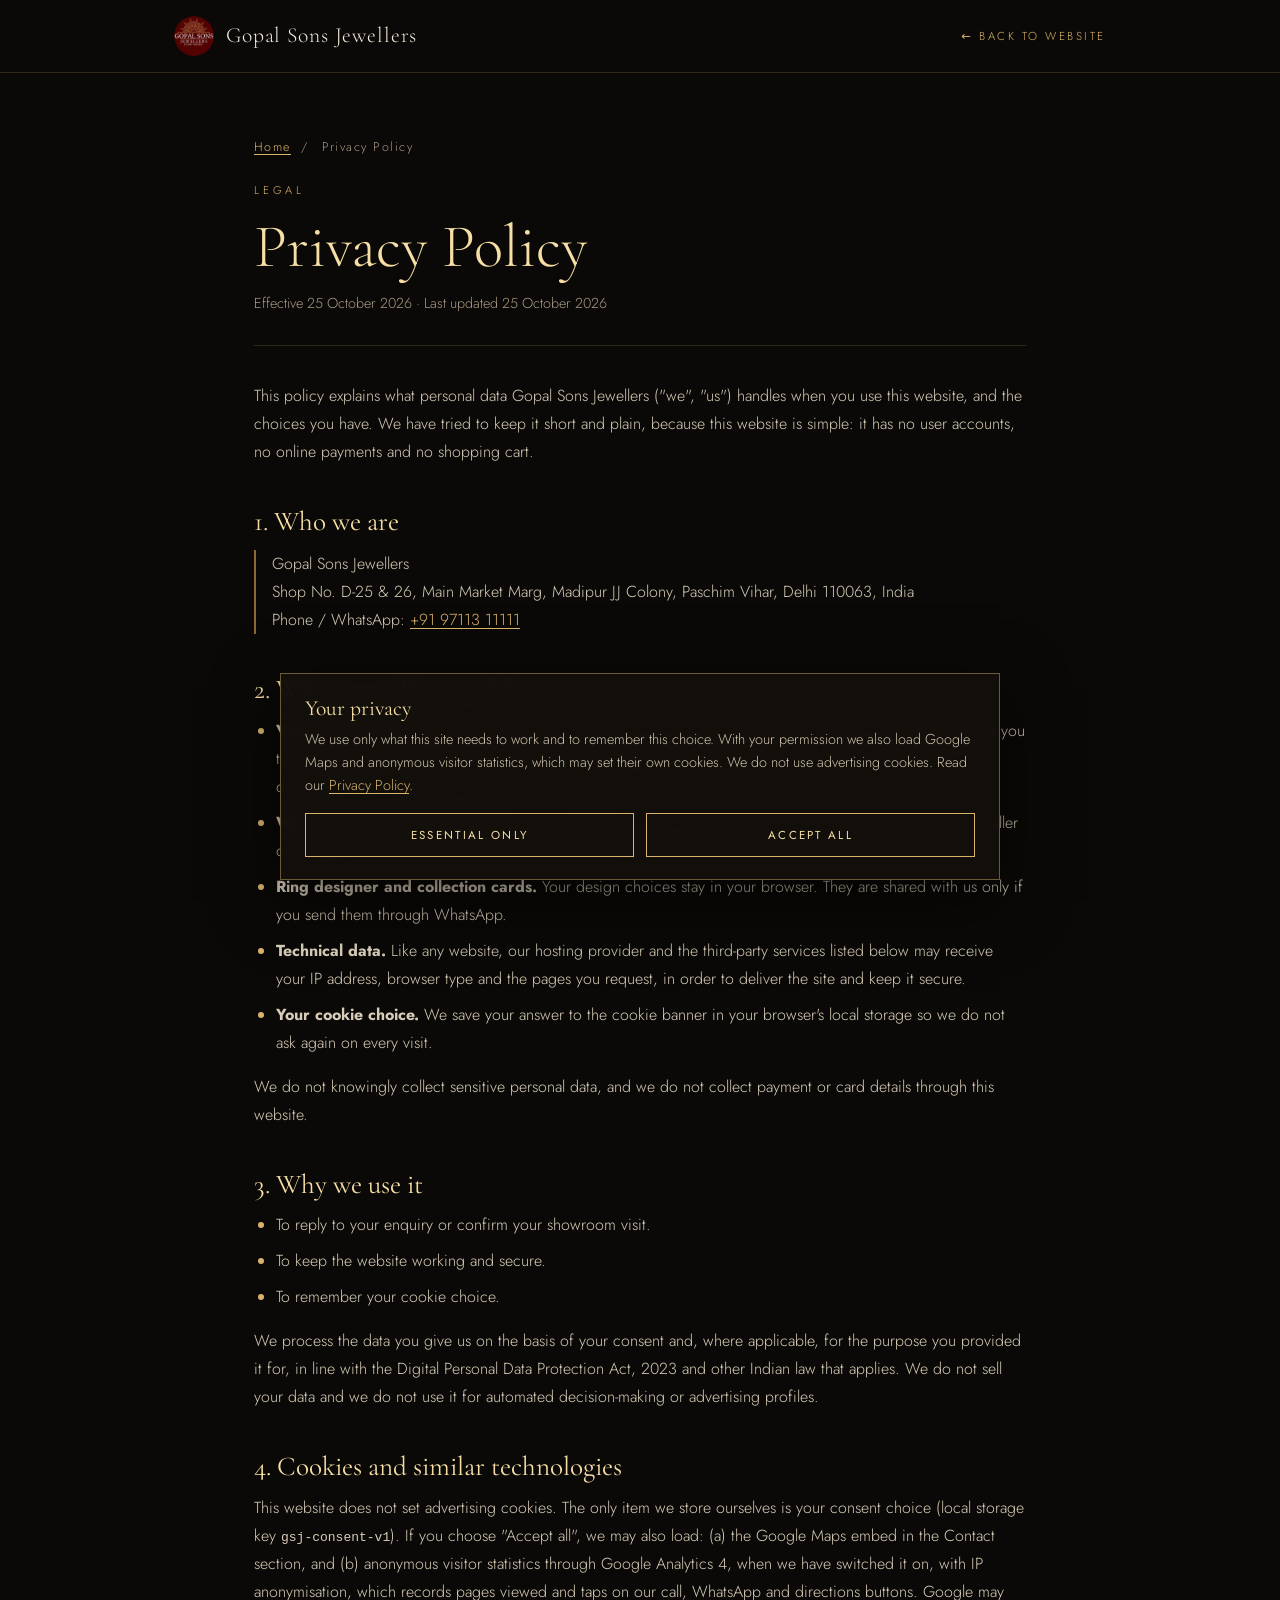
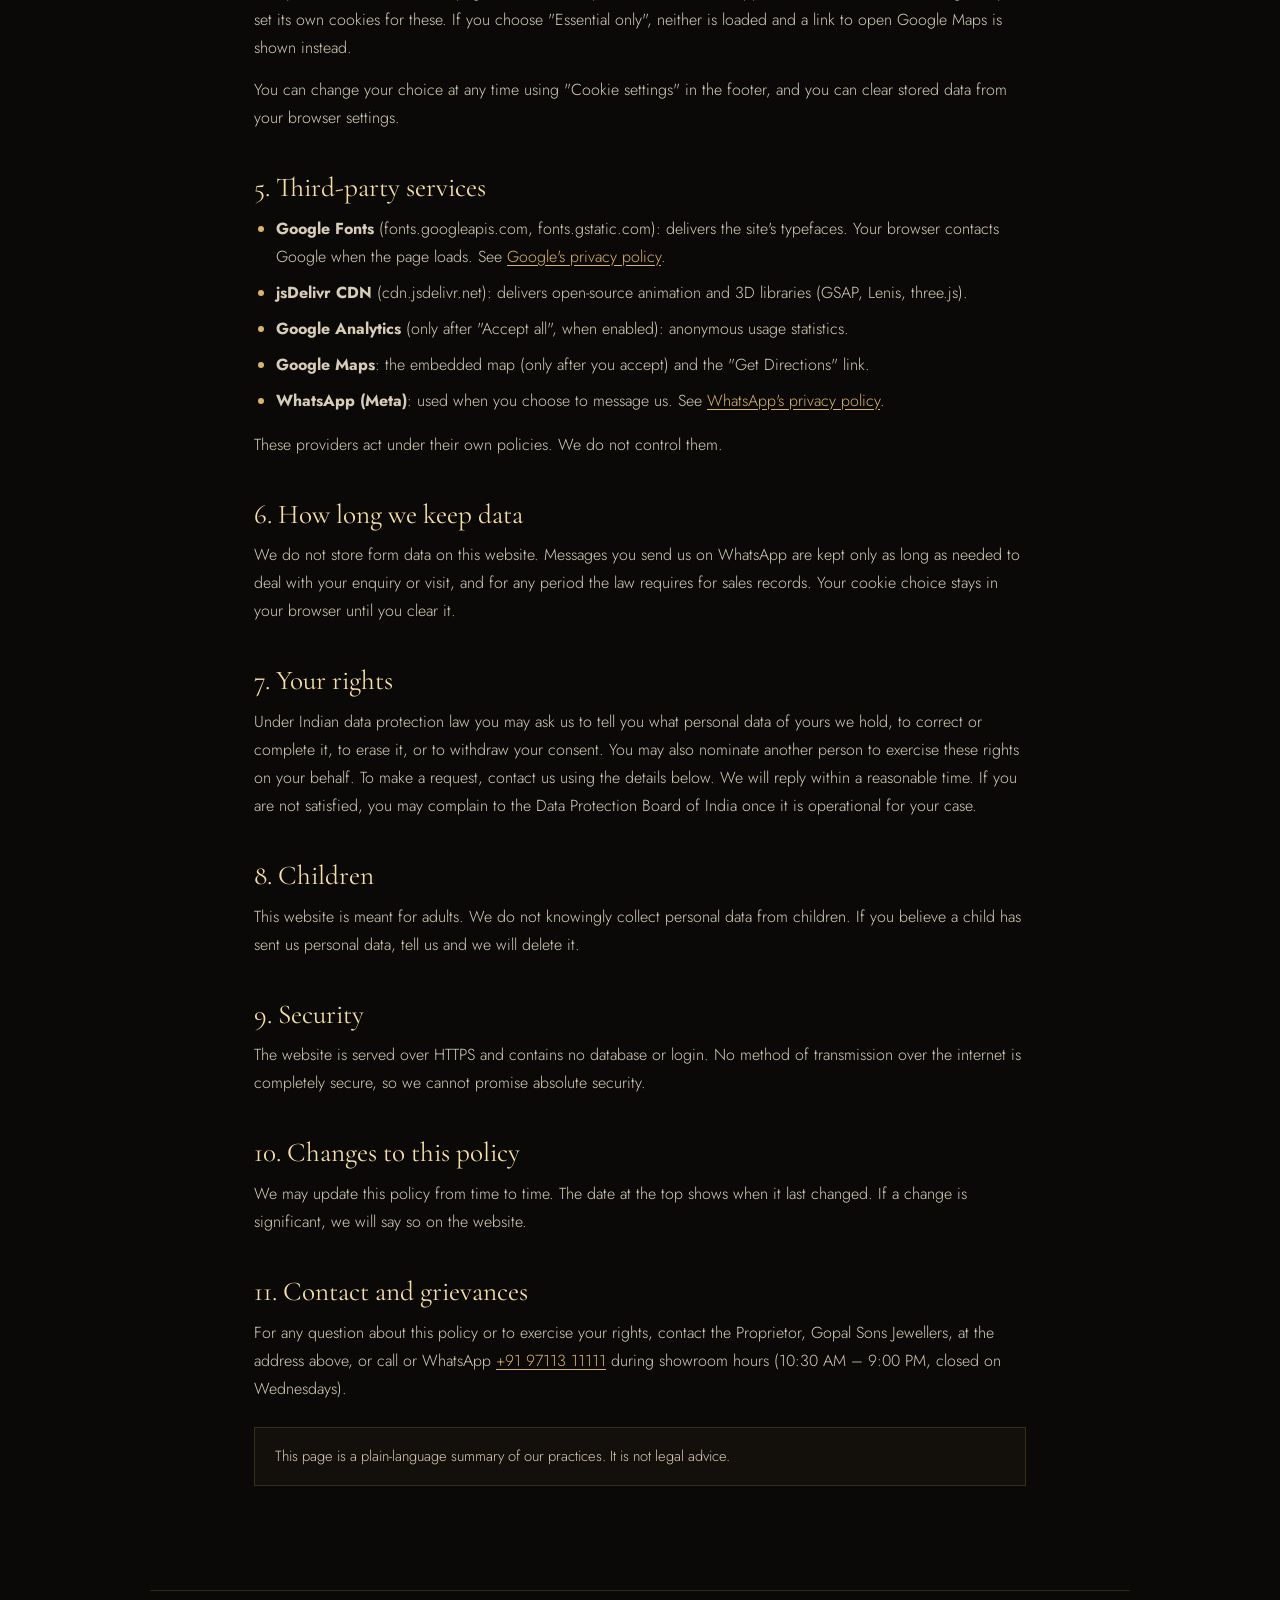
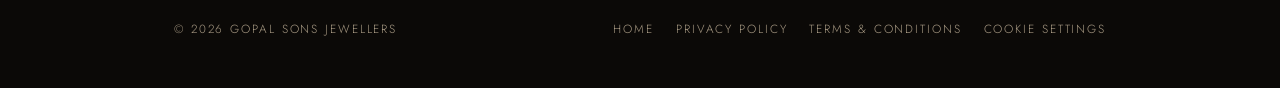
<file: privacy.html>
<!DOCTYPE html>
<html lang="en">
<head>
<meta charset="UTF-8">
<meta name="viewport" content="width=device-width, initial-scale=1.0">
<title>Privacy Policy | Gopal Sons Jewellers, Madipur, Delhi</title>
<meta name="description" content="How Gopal Sons Jewellers, Madipur, Paschim Vihar, Delhi handles your personal data, cookies and third-party services on this website.">
<meta name="robots" content="index, follow">
<link rel="canonical" href="https://YOUR-DOMAIN.COM/privacy.html">
<meta name="theme-color" content="#0b0907">
<meta property="og:type" content="website">
<meta property="og:site_name" content="Gopal Sons Jewellers">
<meta property="og:locale" content="en_IN">
<meta property="og:title" content="Privacy Policy | Gopal Sons Jewellers">
<meta property="og:description" content="How Gopal Sons Jewellers handles your personal data, cookies and third-party services.">
<meta property="og:url" content="https://YOUR-DOMAIN.COM/privacy.html">
<meta property="og:image" content="https://YOUR-DOMAIN.COM/assets/img/og-image.jpg">
<meta property="og:image:width" content="1200">
<meta property="og:image:height" content="630">
<meta property="og:image:alt" content="Gopal Sons Jewellers showroom front, Madipur Main Market, Delhi">
<meta name="twitter:card" content="summary_large_image">
<meta name="twitter:title" content="Privacy Policy | Gopal Sons Jewellers">
<meta name="twitter:description" content="How Gopal Sons Jewellers handles your personal data, cookies and third-party services.">
<meta name="twitter:image" content="https://YOUR-DOMAIN.COM/assets/img/og-image.jpg">
<link rel="icon" href="/favicon.ico" sizes="any">
<link rel="icon" type="image/png" sizes="32x32" href="assets/img/favicon-32.png">
<link rel="icon" type="image/png" sizes="64x64" href="assets/img/favicon-64.png">
<link rel="apple-touch-icon" href="assets/img/apple-touch-icon.png">
<link rel="preconnect" href="https://fonts.googleapis.com">
<link rel="preconnect" href="https://fonts.gstatic.com" crossorigin>
<link rel="stylesheet" href="https://fonts.googleapis.com/css2?family=Cormorant+Garamond:ital,wght@0,300;0,400;0,500;1,300;1,400&family=Jost:wght@300;400&display=swap">
<link rel="stylesheet" href="assets/legal.css">
<link rel="stylesheet" href="assets/consent.css">
<script type="application/ld+json">{"@context": "https://schema.org", "@type": "BreadcrumbList", "itemListElement": [{"@type": "ListItem", "position": 1, "name": "Home", "item": "https://YOUR-DOMAIN.COM/"}, {"@type": "ListItem", "position": 2, "name": "Privacy Policy", "item": "https://YOUR-DOMAIN.COM/privacy.html"}]}</script>
</head>
<body>
<a class="skip" href="#main">Skip to content</a>
<header class="bar"><div class="in">
  <a class="brand" href="/"><img src="assets/img/logo-192.png" alt="" width="40" height="40">Gopal Sons Jewellers</a>
  <a class="back" href="/">&larr; Back to website</a>
</div></header>

<main id="main">
  <nav class="crumbs" aria-label="Breadcrumb"><a href="/">Home</a> <span aria-hidden="true">/</span> <span aria-current="page">Privacy Policy</span></nav>
  <div class="eyebrow">Legal</div>
  <h1>Privacy Policy</h1>
  <p class="meta">Effective 25 October 2026 · Last updated 25 October 2026</p>

  <p>This policy explains what personal data Gopal Sons Jewellers ("we", "us") handles when you use this website, and the choices you have. We have tried to keep it short and plain, because this website is simple: it has no user accounts, no online payments and no shopping cart.</p>

  <h2>1. Who we are</h2>
  <address>Gopal Sons Jewellers<br>Shop No. D-25 &amp; 26, Main Market Marg, Madipur JJ Colony, Paschim Vihar, Delhi 110063, India<br>Phone / WhatsApp: <a href="tel:+919711311111">+91 97113 11111</a></address>

  <h2>2. What we collect, and how</h2>
  <ul>
    <li><strong>Visit booking form.</strong> If you use "Book a Visit", the name, phone number, area of interest and preferred date you type are used only to build a pre-filled WhatsApp message. Nothing is sent to our servers. We receive your details only if you choose to press send in WhatsApp.</li>
    <li><strong>WhatsApp and call buttons.</strong> Tapping a WhatsApp, call or directions link opens WhatsApp, your phone dialler or Google Maps. What you share from there is handled by those services.</li>
    <li><strong>Ring designer and collection cards.</strong> Your design choices stay in your browser. They are shared with us only if you send them through WhatsApp.</li>
    <li><strong>Technical data.</strong> Like any website, our hosting provider and the third-party services listed below may receive your IP address, browser type and the pages you request, in order to deliver the site and keep it secure.</li>
    <li><strong>Your cookie choice.</strong> We save your answer to the cookie banner in your browser's local storage so we do not ask again on every visit.</li>
  </ul>
  <p>We do not knowingly collect sensitive personal data, and we do not collect payment or card details through this website.</p>

  <h2>3. Why we use it</h2>
  <ul>
    <li>To reply to your enquiry or confirm your showroom visit.</li>
    <li>To keep the website working and secure.</li>
    <li>To remember your cookie choice.</li>
  </ul>
  <p>We process the data you give us on the basis of your consent and, where applicable, for the purpose you provided it for, in line with the Digital Personal Data Protection Act, 2023 and other Indian law that applies. We do not sell your data and we do not use it for automated decision-making or advertising profiles.</p>

  <h2>4. Cookies and similar technologies</h2>
  <p>This website does not set advertising cookies. The only item we store ourselves is your consent choice (local storage key <code>gsj-consent-v1</code>). If you choose "Accept all", we may also load: (a) the Google Maps embed in the Contact section, and (b) anonymous visitor statistics through Google Analytics 4, when we have switched it on, with IP anonymisation, which records pages viewed and taps on our call, WhatsApp and directions buttons. Google may set its own cookies for these. If you choose "Essential only", neither is loaded and a link to open Google Maps is shown instead.</p>
  <p>You can change your choice at any time using "Cookie settings" in the footer, and you can clear stored data from your browser settings.</p>

  <h2>5. Third-party services</h2>
  <ul>
    <li><strong>Google Fonts</strong> (fonts.googleapis.com, fonts.gstatic.com): delivers the site's typefaces. Your browser contacts Google when the page loads. See <a href="https://policies.google.com/privacy" target="_blank" rel="noopener">Google's privacy policy</a>.</li>
    <li><strong>jsDelivr CDN</strong> (cdn.jsdelivr.net): delivers open-source animation and 3D libraries (GSAP, Lenis, three.js).</li>
    <li><strong>Google Analytics</strong> (only after "Accept all", when enabled): anonymous usage statistics.</li>
    <li><strong>Google Maps</strong>: the embedded map (only after you accept) and the "Get Directions" link.</li>
    <li><strong>WhatsApp (Meta)</strong>: used when you choose to message us. See <a href="https://www.whatsapp.com/legal/privacy-policy" target="_blank" rel="noopener">WhatsApp's privacy policy</a>.</li>
  </ul>
  <p>These providers act under their own policies. We do not control them.</p>

  <h2>6. How long we keep data</h2>
  <p>We do not store form data on this website. Messages you send us on WhatsApp are kept only as long as needed to deal with your enquiry or visit, and for any period the law requires for sales records. Your cookie choice stays in your browser until you clear it.</p>

  <h2>7. Your rights</h2>
  <p>Under Indian data protection law you may ask us to tell you what personal data of yours we hold, to correct or complete it, to erase it, or to withdraw your consent. You may also nominate another person to exercise these rights on your behalf. To make a request, contact us using the details below. We will reply within a reasonable time. If you are not satisfied, you may complain to the Data Protection Board of India once it is operational for your case.</p>

  <h2>8. Children</h2>
  <p>This website is meant for adults. We do not knowingly collect personal data from children. If you believe a child has sent us personal data, tell us and we will delete it.</p>

  <h2>9. Security</h2>
  <p>The website is served over HTTPS and contains no database or login. No method of transmission over the internet is completely secure, so we cannot promise absolute security.</p>

  <h2>10. Changes to this policy</h2>
  <p>We may update this policy from time to time. The date at the top shows when it last changed. If a change is significant, we will say so on the website.</p>

  <h2>11. Contact and grievances</h2>
  <p>For any question about this policy or to exercise your rights, contact the Proprietor, Gopal Sons Jewellers, at the address above, or call or WhatsApp <a href="tel:+919711311111">+91 97113 11111</a> during showroom hours (10:30 AM – 9:00 PM, closed on Wednesdays).</p>

  <p class="note">This page is a plain-language summary of our practices. It is not legal advice.</p>
</main>

<footer class="mini">
  <span>© <span id="yr">2026</span> Gopal Sons Jewellers</span>
  <nav aria-label="Legal">
    <a href="/">Home</a>
    <a href="privacy.html" aria-current="page">Privacy Policy</a>
    <a href="terms.html">Terms &amp; Conditions</a>
    <button type="button" data-cookie-settings>Cookie settings</button>
  </nav>
</footer>
<script>document.getElementById('yr').textContent=new Date().getFullYear();</script>
<script src="assets/consent.js"></script>
<script src="assets/analytics.js"></script>
</body>
</html>
</file>
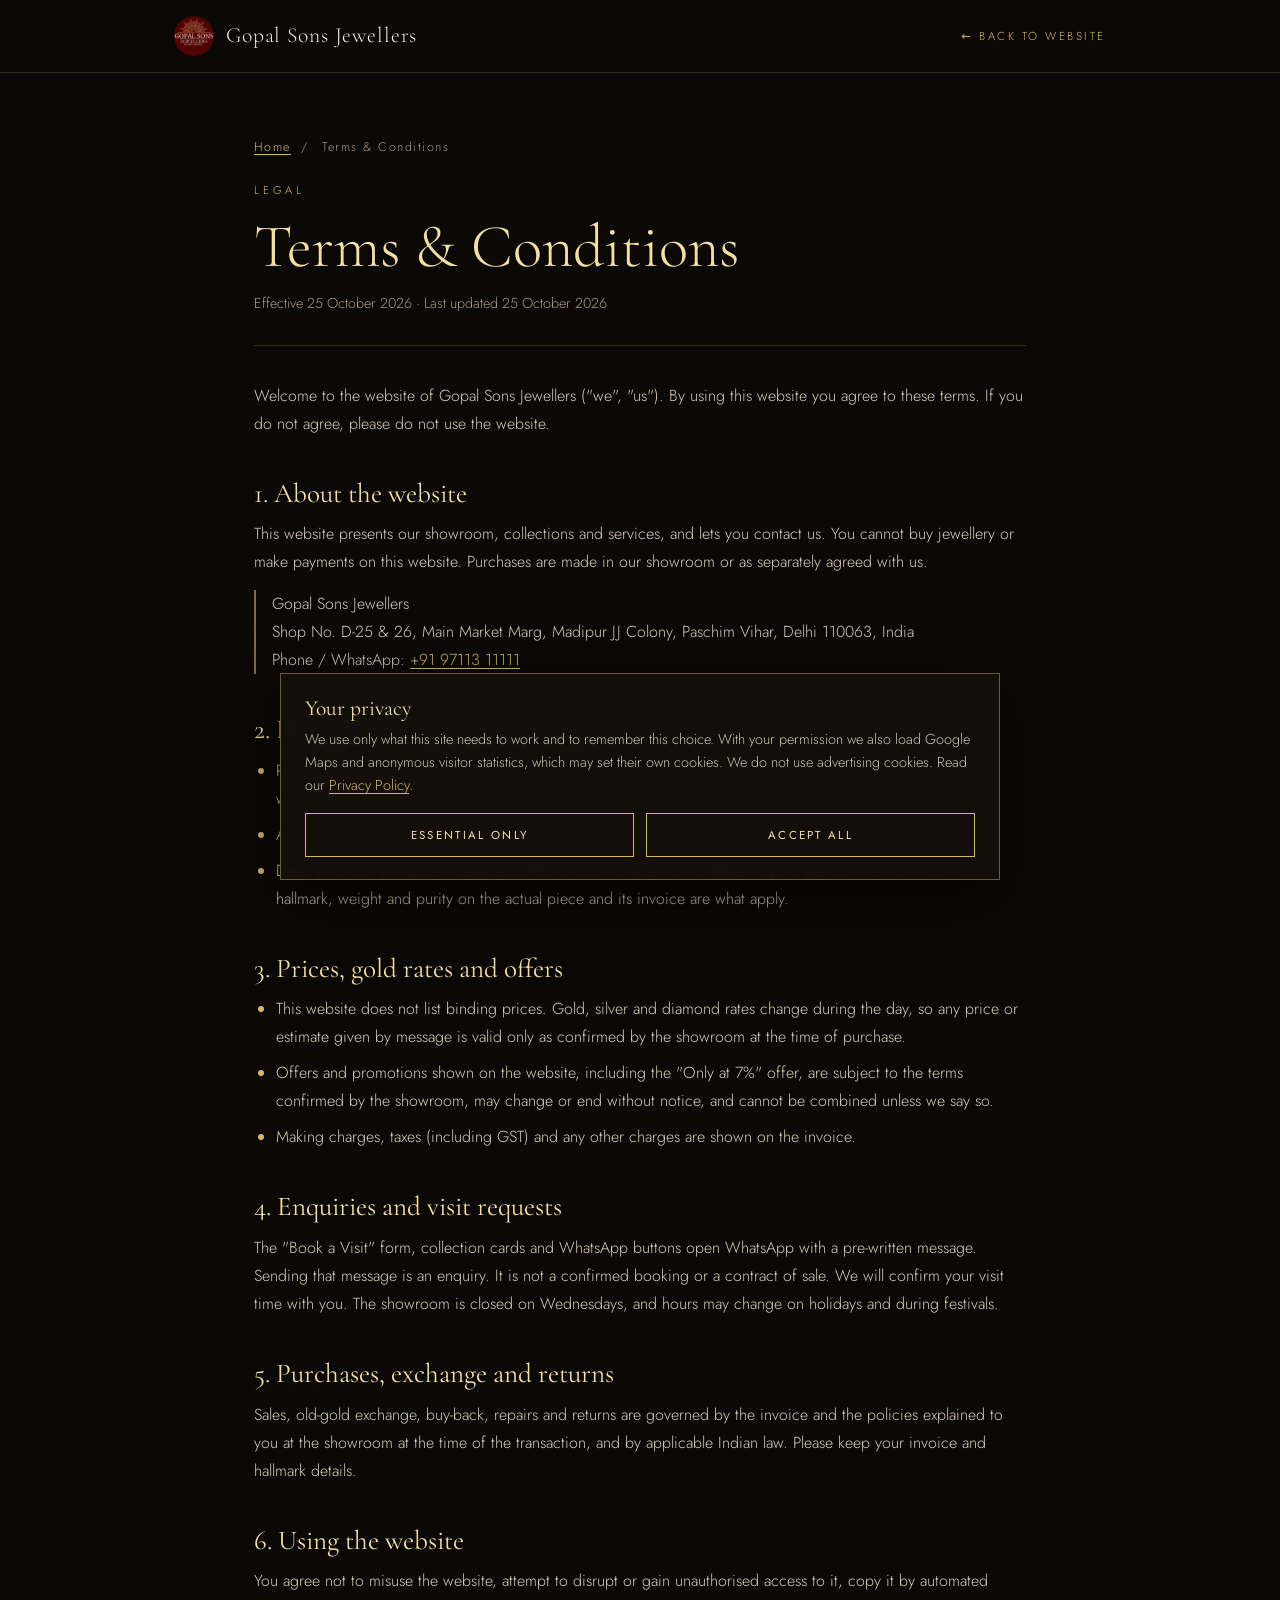
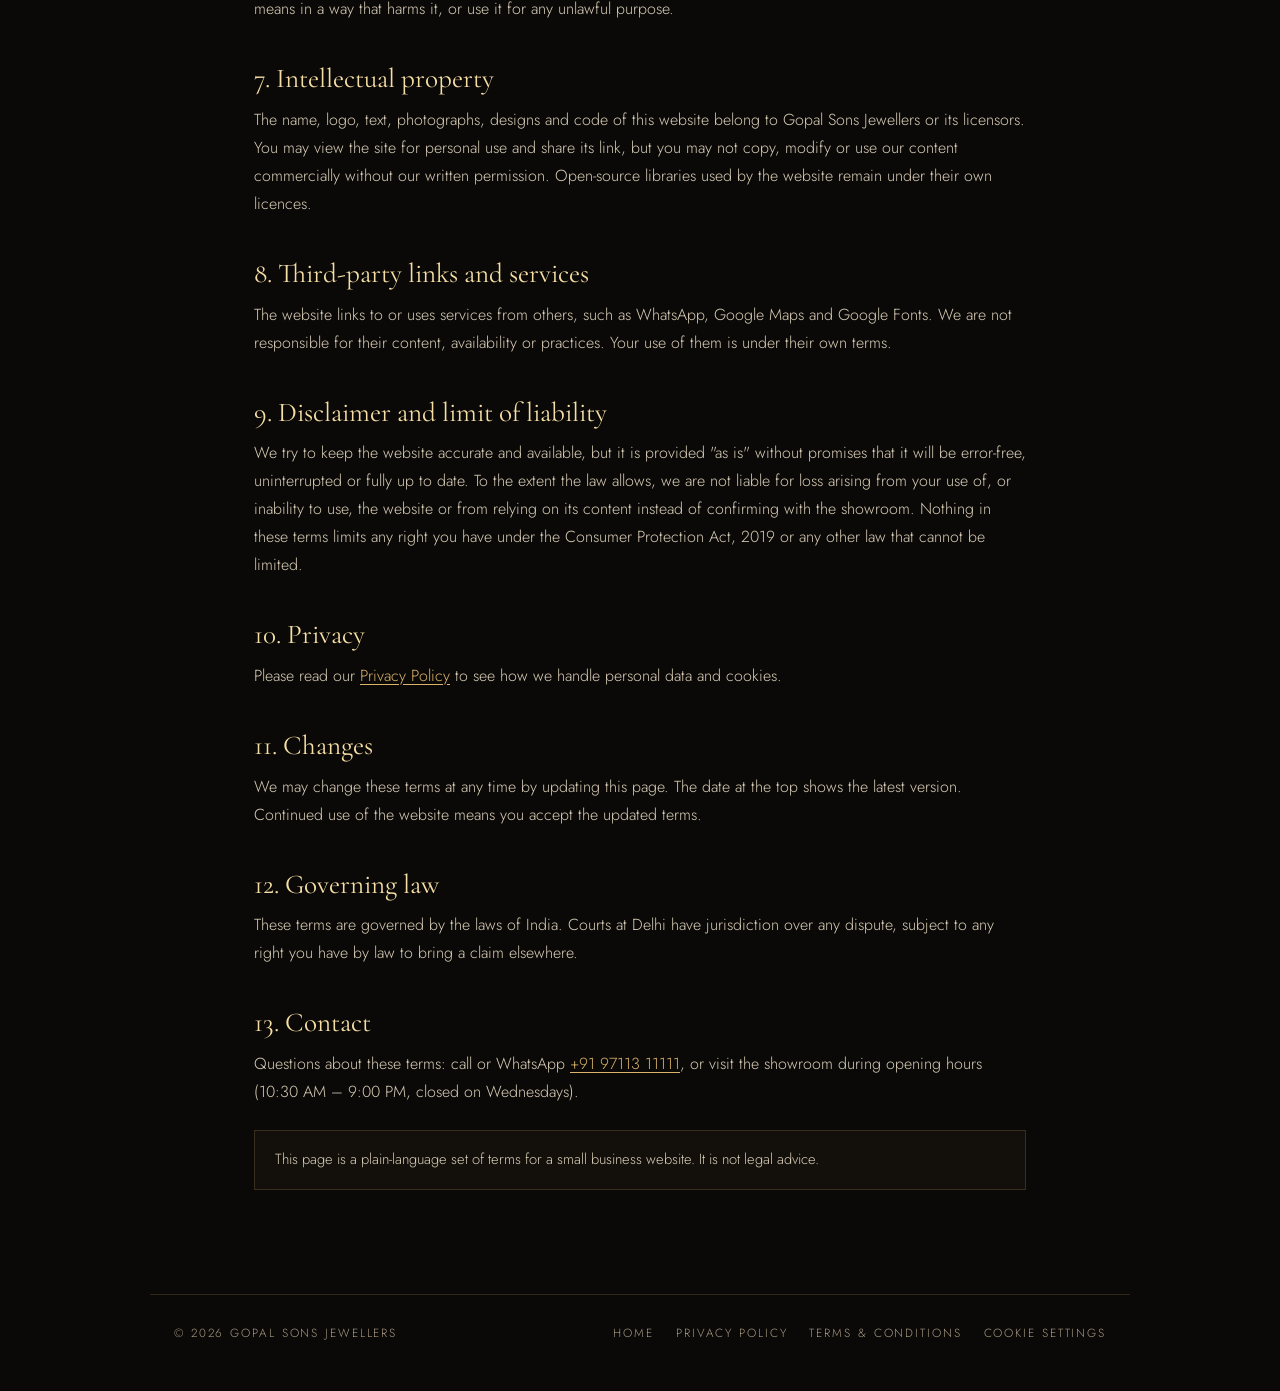
<file: terms.html>
<!DOCTYPE html>
<html lang="en">
<head>
<meta charset="UTF-8">
<meta name="viewport" content="width=device-width, initial-scale=1.0">
<title>Terms &amp; Conditions | Gopal Sons Jewellers, Madipur, Delhi</title>
<meta name="description" content="Terms and conditions for using the Gopal Sons Jewellers website, including pricing, product information, offers, WhatsApp enquiries and showroom visits.">
<meta name="robots" content="index, follow">
<link rel="canonical" href="https://YOUR-DOMAIN.COM/terms.html">
<meta name="theme-color" content="#0b0907">
<meta property="og:type" content="website">
<meta property="og:site_name" content="Gopal Sons Jewellers">
<meta property="og:locale" content="en_IN">
<meta property="og:title" content="Terms &amp; Conditions | Gopal Sons Jewellers">
<meta property="og:description" content="Terms for using the Gopal Sons Jewellers website, enquiries and showroom visits.">
<meta property="og:url" content="https://YOUR-DOMAIN.COM/terms.html">
<meta property="og:image" content="https://YOUR-DOMAIN.COM/assets/img/og-image.jpg">
<meta property="og:image:width" content="1200">
<meta property="og:image:height" content="630">
<meta property="og:image:alt" content="Gopal Sons Jewellers showroom front, Madipur Main Market, Delhi">
<meta name="twitter:card" content="summary_large_image">
<meta name="twitter:title" content="Terms &amp; Conditions | Gopal Sons Jewellers">
<meta name="twitter:description" content="Terms for using the Gopal Sons Jewellers website, enquiries and showroom visits.">
<meta name="twitter:image" content="https://YOUR-DOMAIN.COM/assets/img/og-image.jpg">
<link rel="icon" href="/favicon.ico" sizes="any">
<link rel="icon" type="image/png" sizes="32x32" href="assets/img/favicon-32.png">
<link rel="icon" type="image/png" sizes="64x64" href="assets/img/favicon-64.png">
<link rel="apple-touch-icon" href="assets/img/apple-touch-icon.png">
<link rel="preconnect" href="https://fonts.googleapis.com">
<link rel="preconnect" href="https://fonts.gstatic.com" crossorigin>
<link rel="stylesheet" href="https://fonts.googleapis.com/css2?family=Cormorant+Garamond:ital,wght@0,300;0,400;0,500;1,300;1,400&family=Jost:wght@300;400&display=swap">
<link rel="stylesheet" href="assets/legal.css">
<link rel="stylesheet" href="assets/consent.css">
<script type="application/ld+json">{"@context": "https://schema.org", "@type": "BreadcrumbList", "itemListElement": [{"@type": "ListItem", "position": 1, "name": "Home", "item": "https://YOUR-DOMAIN.COM/"}, {"@type": "ListItem", "position": 2, "name": "Terms & Conditions", "item": "https://YOUR-DOMAIN.COM/terms.html"}]}</script>
</head>
<body>
<a class="skip" href="#main">Skip to content</a>
<header class="bar"><div class="in">
  <a class="brand" href="/"><img src="assets/img/logo-192.png" alt="" width="40" height="40">Gopal Sons Jewellers</a>
  <a class="back" href="/">&larr; Back to website</a>
</div></header>

<main id="main">
  <nav class="crumbs" aria-label="Breadcrumb"><a href="/">Home</a> <span aria-hidden="true">/</span> <span aria-current="page">Terms &amp; Conditions</span></nav>
  <div class="eyebrow">Legal</div>
  <h1>Terms &amp; Conditions</h1>
  <p class="meta">Effective 25 October 2026 · Last updated 25 October 2026</p>

  <p>Welcome to the website of Gopal Sons Jewellers ("we", "us"). By using this website you agree to these terms. If you do not agree, please do not use the website.</p>

  <h2>1. About the website</h2>
  <p>This website presents our showroom, collections and services, and lets you contact us. You cannot buy jewellery or make payments on this website. Purchases are made in our showroom or as separately agreed with us.</p>
  <address>Gopal Sons Jewellers<br>Shop No. D-25 &amp; 26, Main Market Marg, Madipur JJ Colony, Paschim Vihar, Delhi 110063, India<br>Phone / WhatsApp: <a href="tel:+919711311111">+91 97113 11111</a></address>

  <h2>2. Product information and images</h2>
  <ul>
    <li>Photographs, 3D models and the ring designer are illustrations. Real pieces may differ in colour, size, finish, weight and design.</li>
    <li>Availability of any design is not guaranteed until confirmed by the showroom.</li>
    <li>Descriptions of purity (for example 22K916 or 18K750) and BIS hallmarking are general information. The hallmark, weight and purity on the actual piece and its invoice are what apply.</li>
  </ul>

  <h2>3. Prices, gold rates and offers</h2>
  <ul>
    <li>This website does not list binding prices. Gold, silver and diamond rates change during the day, so any price or estimate given by message is valid only as confirmed by the showroom at the time of purchase.</li>
    <li>Offers and promotions shown on the website, including the "Only at 7%" offer, are subject to the terms confirmed by the showroom, may change or end without notice, and cannot be combined unless we say so.</li>
    <li>Making charges, taxes (including GST) and any other charges are shown on the invoice.</li>
  </ul>

  <h2>4. Enquiries and visit requests</h2>
  <p>The "Book a Visit" form, collection cards and WhatsApp buttons open WhatsApp with a pre-written message. Sending that message is an enquiry. It is not a confirmed booking or a contract of sale. We will confirm your visit time with you. The showroom is closed on Wednesdays, and hours may change on holidays and during festivals.</p>

  <h2>5. Purchases, exchange and returns</h2>
  <p>Sales, old-gold exchange, buy-back, repairs and returns are governed by the invoice and the policies explained to you at the showroom at the time of the transaction, and by applicable Indian law. Please keep your invoice and hallmark details.</p>

  <h2>6. Using the website</h2>
  <p>You agree not to misuse the website, attempt to disrupt or gain unauthorised access to it, copy it by automated means in a way that harms it, or use it for any unlawful purpose.</p>

  <h2>7. Intellectual property</h2>
  <p>The name, logo, text, photographs, designs and code of this website belong to Gopal Sons Jewellers or its licensors. You may view the site for personal use and share its link, but you may not copy, modify or use our content commercially without our written permission. Open-source libraries used by the website remain under their own licences.</p>

  <h2>8. Third-party links and services</h2>
  <p>The website links to or uses services from others, such as WhatsApp, Google Maps and Google Fonts. We are not responsible for their content, availability or practices. Your use of them is under their own terms.</p>

  <h2>9. Disclaimer and limit of liability</h2>
  <p>We try to keep the website accurate and available, but it is provided "as is" without promises that it will be error-free, uninterrupted or fully up to date. To the extent the law allows, we are not liable for loss arising from your use of, or inability to use, the website or from relying on its content instead of confirming with the showroom. Nothing in these terms limits any right you have under the Consumer Protection Act, 2019 or any other law that cannot be limited.</p>

  <h2>10. Privacy</h2>
  <p>Please read our <a href="privacy.html">Privacy Policy</a> to see how we handle personal data and cookies.</p>

  <h2>11. Changes</h2>
  <p>We may change these terms at any time by updating this page. The date at the top shows the latest version. Continued use of the website means you accept the updated terms.</p>

  <h2>12. Governing law</h2>
  <p>These terms are governed by the laws of India. Courts at Delhi have jurisdiction over any dispute, subject to any right you have by law to bring a claim elsewhere.</p>

  <h2>13. Contact</h2>
  <p>Questions about these terms: call or WhatsApp <a href="tel:+919711311111">+91 97113 11111</a>, or visit the showroom during opening hours (10:30 AM – 9:00 PM, closed on Wednesdays).</p>

  <p class="note">This page is a plain-language set of terms for a small business website. It is not legal advice.</p>
</main>

<footer class="mini">
  <span>© <span id="yr">2026</span> Gopal Sons Jewellers</span>
  <nav aria-label="Legal">
    <a href="/">Home</a>
    <a href="privacy.html">Privacy Policy</a>
    <a href="terms.html" aria-current="page">Terms &amp; Conditions</a>
    <button type="button" data-cookie-settings>Cookie settings</button>
  </nav>
</footer>
<script>document.getElementById('yr').textContent=new Date().getFullYear();</script>
<script src="assets/consent.js"></script>
<script src="assets/analytics.js"></script>
</body>
</html>
</file>
<file: assets/legal.css>
/* Shared styles for Privacy Policy and Terms pages */
:root{--ink:#0b0907;--ink-2:#13100c;--gold:#d9b46a;--gold-hi:#f6dfa4;--gold-lo:#8a6a32;--cream:#f3eadb;--muted:#a89a84;--line:rgba(217,180,106,.18);
  --serif:'Cormorant Garamond',Georgia,serif;--sans:'Jost',system-ui,sans-serif}
*{box-sizing:border-box;margin:0;padding:0}
html{background:var(--ink);-webkit-font-smoothing:antialiased}
body{font-family:var(--sans);color:var(--cream);background:var(--ink);font-weight:300;line-height:1.75;min-height:100vh}
a{color:var(--gold);text-underline-offset:3px}
a:hover{color:var(--gold-hi)}
:focus-visible{outline:2px solid var(--gold-hi);outline-offset:3px}
::selection{background:var(--gold);color:var(--ink)}
.skip{position:absolute;left:-999px;top:8px;background:var(--gold);color:var(--ink);padding:8px 14px;z-index:10}
.skip:focus{left:8px}
header.bar{border-bottom:1px solid var(--line);background:rgba(11,9,7,.92)}
header.bar .in{max-width:980px;margin:0 auto;padding:16px 24px;display:flex;align-items:center;justify-content:space-between;gap:16px;flex-wrap:wrap}
.brand{display:flex;align-items:center;gap:12px;text-decoration:none;color:var(--cream);font-family:var(--serif);font-size:1.35rem;letter-spacing:.04em}
.brand img{border-radius:50%}
.back{font-size:.72rem;letter-spacing:.22em;text-transform:uppercase;text-decoration:none}
main{max-width:820px;margin:0 auto;padding:64px 24px 40px}
.eyebrow{font-size:.7rem;letter-spacing:.34em;text-transform:uppercase;color:var(--gold)}
h1{font-family:var(--serif);font-weight:300;font-size:clamp(2.4rem,6vw,3.8rem);line-height:1.1;margin:14px 0 10px;color:var(--gold-hi)}
.meta{color:var(--muted);font-size:.9rem;margin-bottom:36px;padding-bottom:28px;border-bottom:1px solid var(--line)}
h2{font-family:var(--serif);font-weight:400;font-size:1.7rem;color:var(--gold-hi);margin:40px 0 10px;line-height:1.2}
p,li{color:#d8cdb8}
p{margin-bottom:14px}
ul{margin:0 0 16px 22px}
li{margin-bottom:8px}
li::marker{color:var(--gold)}
.note{border:1px solid var(--line);background:var(--ink-2);padding:16px 20px;margin:24px 0;font-size:.92rem}
address{font-style:normal;border-left:2px solid var(--gold-lo);padding-left:16px;margin:12px 0 18px;color:#d8cdb8}
footer.mini{max-width:980px;margin:40px auto 0;padding:28px 24px 48px;border-top:1px solid var(--line);display:flex;gap:22px;flex-wrap:wrap;justify-content:space-between;font-size:.74rem;letter-spacing:.16em;text-transform:uppercase;color:var(--muted)}
footer.mini nav{display:flex;gap:22px;flex-wrap:wrap}
footer.mini a{color:var(--muted);text-decoration:none}
footer.mini a:hover{color:var(--gold-hi)}
footer.mini button{background:none;border:none;color:inherit;font:inherit;letter-spacing:inherit;text-transform:inherit;cursor:pointer;padding:0}
footer.mini button:hover{color:var(--gold-hi)}
.crumbs{font-size:.78rem;letter-spacing:.12em;color:var(--muted);margin-bottom:22px}
.crumbs a{color:var(--gold)}
.crumbs span{margin:0 4px}
</file>
<file: assets/consent.css>
/* Cookie consent banner — Gopal Sons Jewellers */
.gsj-consent{position:fixed;left:50%;bottom:20px;transform:translate(-50%,24px);z-index:120;width:min(720px,calc(100vw - 28px));
  background:rgba(19,16,12,.96);border:1px solid rgba(217,180,106,.45);box-shadow:0 20px 60px rgba(0,0,0,.6);
  backdrop-filter:blur(14px);-webkit-backdrop-filter:blur(14px);padding:22px 24px;color:#f3eadb;font:300 .9rem/1.6 'Jost',system-ui,sans-serif;
  opacity:0;pointer-events:none;transition:opacity .5s cubic-bezier(.16,1,.3,1),transform .5s cubic-bezier(.16,1,.3,1)}
.gsj-consent.show{opacity:1;transform:translate(-50%,0);pointer-events:auto}
.gsj-consent h2{font:400 1.35rem/1.2 'Cormorant Garamond',Georgia,serif;color:#f6dfa4;margin:0 0 6px}
.gsj-consent p{margin:0 0 16px;color:#cfc3ad}
.gsj-consent a{color:#d9b46a;text-decoration:underline;text-underline-offset:3px}
.gsj-consent a:hover{color:#f6dfa4}
.gsj-consent .row{display:flex;gap:12px;flex-wrap:wrap}
.gsj-consent button{flex:1 1 170px;padding:13px 20px;font:400 .72rem 'Jost',system-ui,sans-serif;letter-spacing:.2em;text-transform:uppercase;cursor:pointer;
  background:transparent;color:#f6dfa4;border:1px solid #d9b46a;transition:background .3s,color .3s}
.gsj-consent button:hover{background:rgba(217,180,106,.14)}
.gsj-consent button:focus-visible{outline:2px solid #f6dfa4;outline-offset:3px}
@media (max-width:820px){.gsj-consent{bottom:76px;padding:18px 16px}.gsj-consent button{flex:1 1 100%}}
@media (prefers-reduced-motion:reduce){.gsj-consent{transition:none}}

/* map placeholder shown until third-party content is allowed */
.map-consent{position:absolute;inset:0;display:grid;place-content:center;gap:16px;text-align:center;padding:24px;color:#a89a84;z-index:1;
  background:radial-gradient(circle at 50% 40%,#1c1711,#0b0907)}
.map-consent p{max-width:440px;margin:0 auto;font-size:.92rem}
.map-consent .btn{justify-self:center}
</file>
